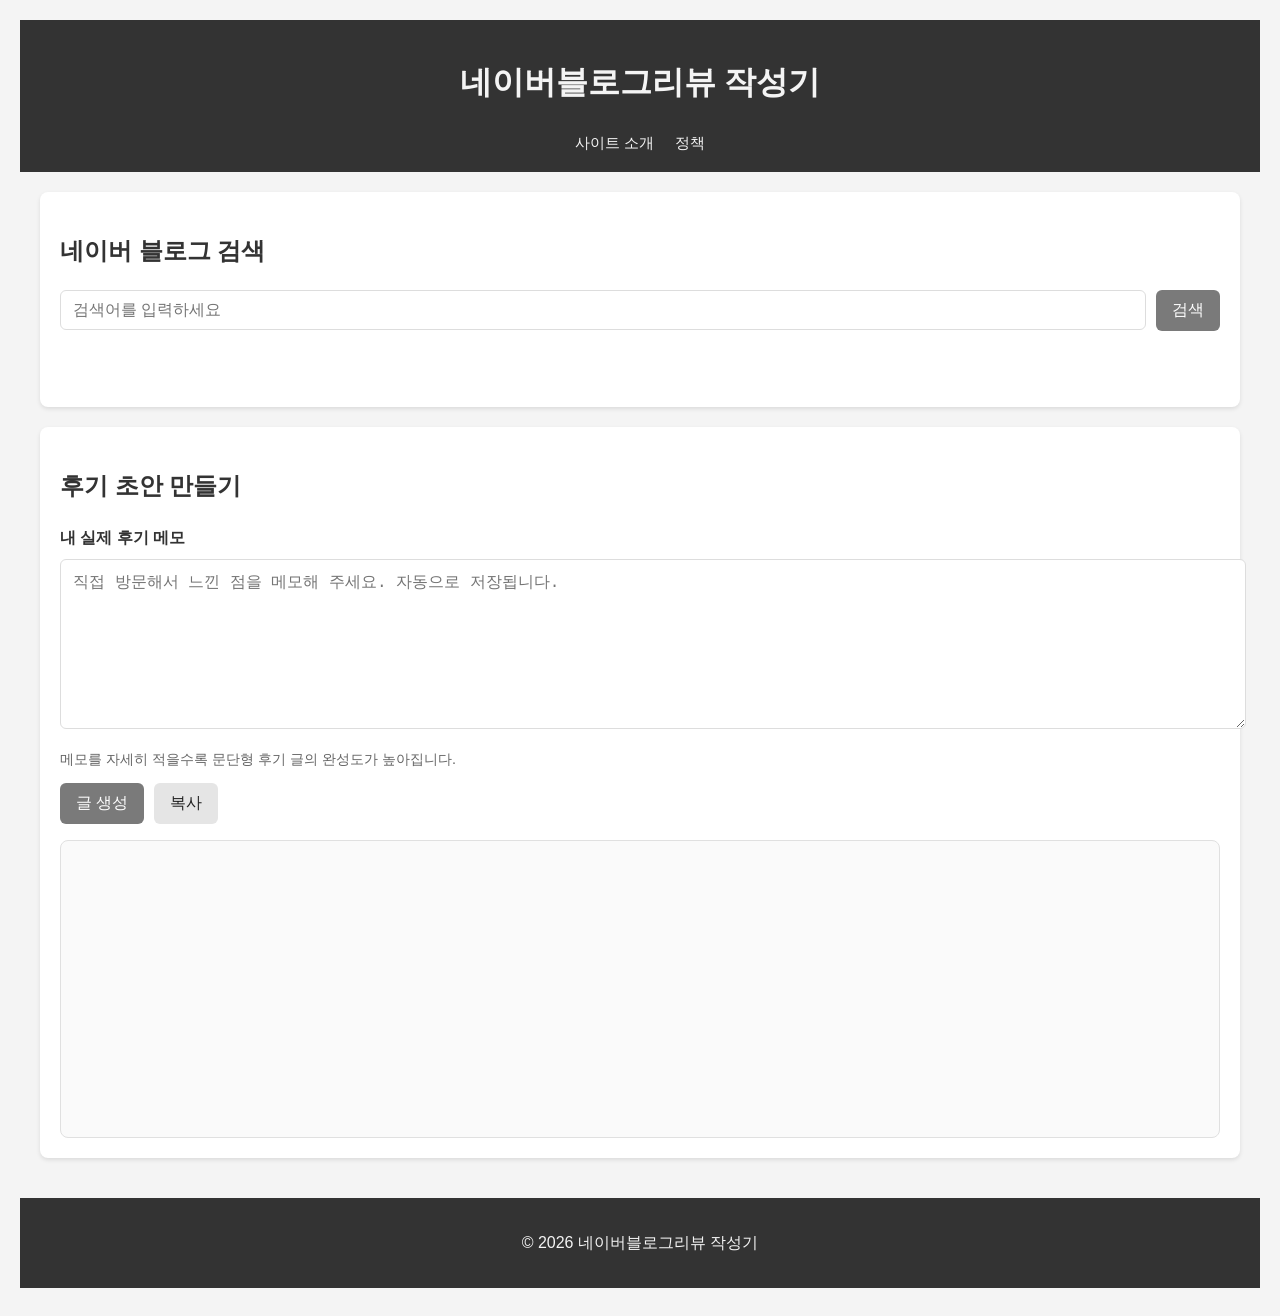
<file: index.html>
<!DOCTYPE html>
<html lang="ko">
<head>
    <meta charset="UTF-8">
    <meta name="viewport" content="width=device-width, initial-scale=1.0">
    <meta name="search-api-base" content="https://naver-search-proxy.ehdgus3278.workers.dev/search">
    <title>네이버블로그리뷰 작성기</title>
    <link rel="stylesheet" href="style.css">
</head>
<body>
    <header>
        <h1>네이버블로그리뷰 작성기</h1>
        <nav>
            <a href="site-info.html">사이트 소개</a>
            <a href="policies.html">정책</a>
        </nav>
    </header>
    <main>
        <section id="search-section">
            <h2>네이버 블로그 검색</h2>
            <div class="search-bar">
                <label class="sr-only" for="search-input">검색어</label>
                <input type="text" id="search-input" placeholder="검색어를 입력하세요" autocomplete="off">
                <button type="button" id="search-button">검색</button>
            </div>
            <p id="search-status" class="status" aria-live="polite"></p>
            <div id="search-results" class="results"></div>
        </section>
        <section id="draft-section">
            <h2>후기 초안 만들기</h2>
            <label for="user-review" class="section-label">내 실제 후기 메모</label>
            <textarea id="user-review" rows="8" placeholder="직접 방문해서 느낀 점을 메모해 주세요. 자동으로 저장됩니다."></textarea>
            <p class="hint">메모를 자세히 적을수록 문단형 후기 글의 완성도가 높아집니다.</p>
            <div class="draft-actions">
                <button type="button" id="generate-button">글 생성</button>
                <button type="button" id="copy-button" class="secondary">복사</button>
            </div>
            <p id="draft-status" class="status" aria-live="polite"></p>
            <div id="draft-output" class="draft-output" aria-live="polite"></div>
        </section>
    </main>
    <footer>
        <p>&copy; 2026 네이버블로그리뷰 작성기</p>
    </footer>
    <script src="main.js"></script>
</body>
</html>
</file>
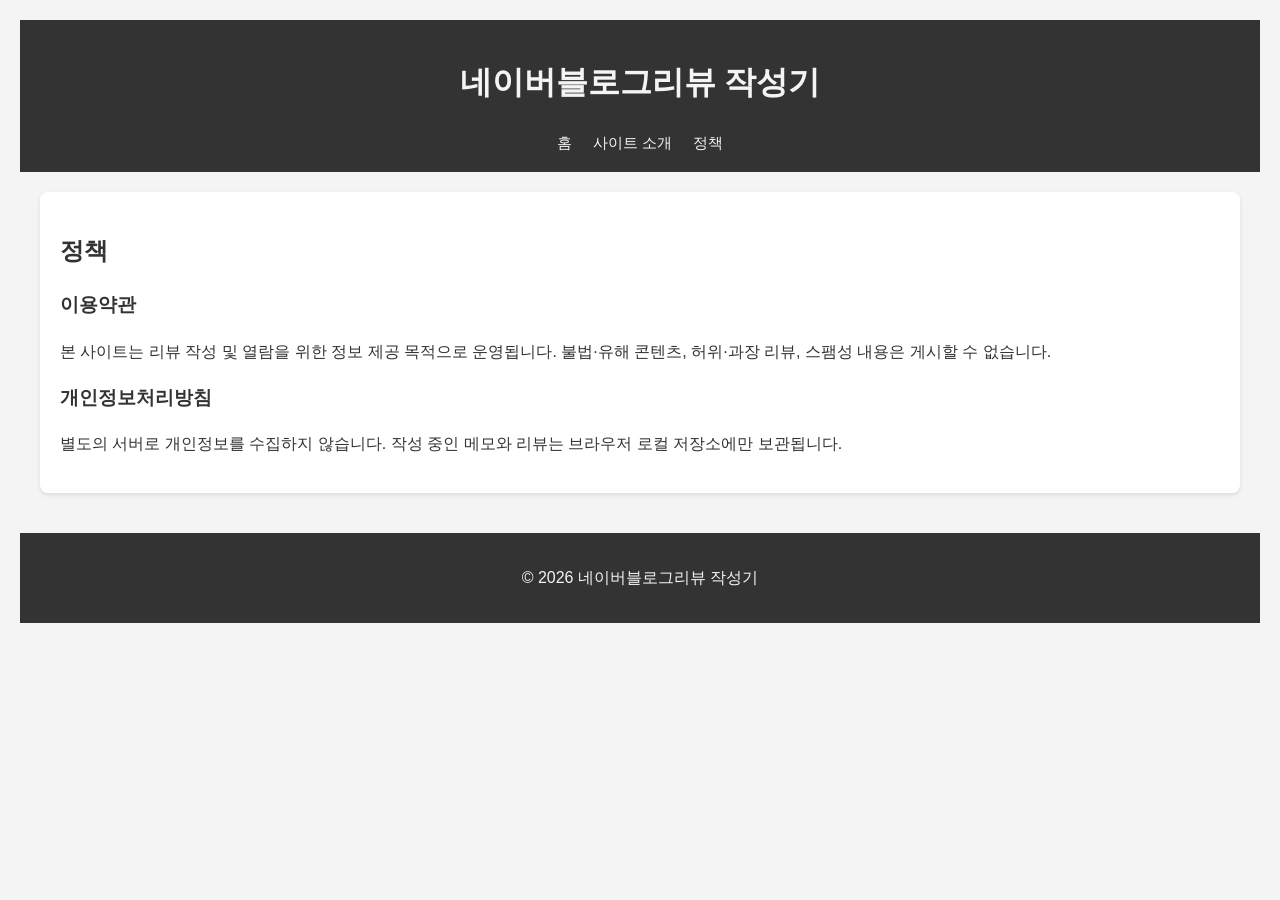
<file: policies.html>
<!DOCTYPE html>
<html lang="ko">
<head>
    <meta charset="UTF-8">
    <meta name="viewport" content="width=device-width, initial-scale=1.0">
    <title>정책 - 네이버블로그리뷰 작성기</title>
    <link rel="stylesheet" href="style.css">
</head>
<body>
    <header>
        <h1>네이버블로그리뷰 작성기</h1>
        <nav>
            <a href="index.html">홈</a>
            <a href="site-info.html">사이트 소개</a>
            <a href="policies.html">정책</a>
        </nav>
    </header>
    <main>
        <section class="info-card">
            <h2>정책</h2>
            <h3>이용약관</h3>
            <p>본 사이트는 리뷰 작성 및 열람을 위한 정보 제공 목적으로 운영됩니다. 불법·유해 콘텐츠, 허위·과장 리뷰, 스팸성 내용은 게시할 수 없습니다.</p>
            <h3>개인정보처리방침</h3>
            <p>별도의 서버로 개인정보를 수집하지 않습니다. 작성 중인 메모와 리뷰는 브라우저 로컬 저장소에만 보관됩니다.</p>
        </section>
    </main>
    <footer>
        <p>&copy; 2026 네이버블로그리뷰 작성기</p>
    </footer>
</body>
</html>
</file>
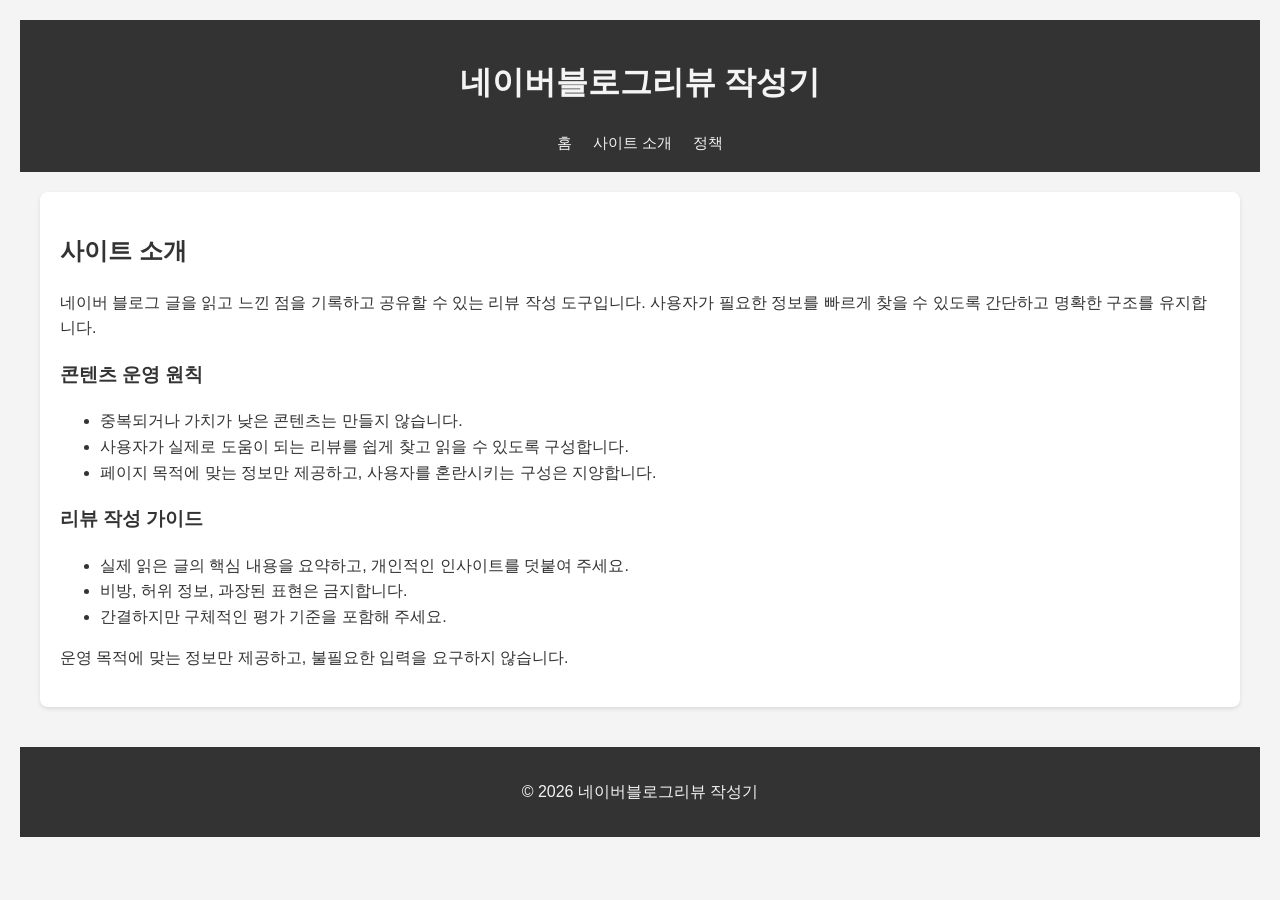
<file: site-info.html>
<!DOCTYPE html>
<html lang="ko">
<head>
    <meta charset="UTF-8">
    <meta name="viewport" content="width=device-width, initial-scale=1.0">
    <title>사이트 소개 - 네이버블로그리뷰 작성기</title>
    <link rel="stylesheet" href="style.css">
</head>
<body>
    <header>
        <h1>네이버블로그리뷰 작성기</h1>
        <nav>
            <a href="index.html">홈</a>
            <a href="site-info.html">사이트 소개</a>
            <a href="policies.html">정책</a>
        </nav>
    </header>
    <main>
        <section class="info-card">
            <h2>사이트 소개</h2>
            <p>네이버 블로그 글을 읽고 느낀 점을 기록하고 공유할 수 있는 리뷰 작성 도구입니다. 사용자가 필요한 정보를 빠르게 찾을 수 있도록 간단하고 명확한 구조를 유지합니다.</p>
            <h3>콘텐츠 운영 원칙</h3>
            <ul>
                <li>중복되거나 가치가 낮은 콘텐츠는 만들지 않습니다.</li>
                <li>사용자가 실제로 도움이 되는 리뷰를 쉽게 찾고 읽을 수 있도록 구성합니다.</li>
                <li>페이지 목적에 맞는 정보만 제공하고, 사용자를 혼란시키는 구성은 지양합니다.</li>
            </ul>
            <h3>리뷰 작성 가이드</h3>
            <ul>
                <li>실제 읽은 글의 핵심 내용을 요약하고, 개인적인 인사이트를 덧붙여 주세요.</li>
                <li>비방, 허위 정보, 과장된 표현은 금지합니다.</li>
                <li>간결하지만 구체적인 평가 기준을 포함해 주세요.</li>
            </ul>
            <p>운영 목적에 맞는 정보만 제공하고, 불필요한 입력을 요구하지 않습니다.</p>
        </section>
    </main>
    <footer>
        <p>&copy; 2026 네이버블로그리뷰 작성기</p>
    </footer>
</body>
</html>
</file>
<file: style.css>
:root {
    --primary-color: #333;
    --secondary-color: #f4f4f4;
    --accent-color: #7a7a7a;
    --font-family: sans-serif;
}

body {
    font-family: var(--font-family);
    background-color: var(--secondary-color);
    color: var(--primary-color);
    line-height: 1.6;
    margin: 0;
    padding: 20px;
    text-align: center;
}

header, footer {
    background-color: var(--primary-color);
    color: var(--secondary-color);
    padding: 1rem 0;
    text-align: center;
}

header nav {
    margin-top: 10px;
}

header nav a {
    color: var(--secondary-color);
    text-decoration: none;
    margin: 0 8px;
    font-size: 0.95rem;
}

header nav a:hover {
    text-decoration: underline;
}

main {
    padding: 20px;
}

#search-section {
    background: #fff;
    padding: 20px;
    margin-bottom: 20px;
    border-radius: 8px;
    box-shadow: 0 2px 4px rgba(0,0,0,0.1);
    text-align: left;
}

#draft-section {
    background: #fff;
    padding: 20px;
    margin-bottom: 20px;
    border-radius: 8px;
    box-shadow: 0 2px 4px rgba(0,0,0,0.1);
    text-align: left;
}

.info-card {
    background: #fff;
    padding: 20px;
    margin-bottom: 20px;
    border-radius: 8px;
    box-shadow: 0 2px 4px rgba(0,0,0,0.1);
    text-align: left;
}

.section-label {
    display: block;
    margin-bottom: 8px;
    font-weight: 600;
}

#user-review {
    width: 100%;
    padding: 12px;
    border-radius: 6px;
    border: 1px solid #ddd;
    margin-bottom: 12px;
    resize: vertical;
    font-size: 1rem;
}

.draft-actions {
    display: flex;
    gap: 10px;
    flex-wrap: wrap;
    margin-bottom: 10px;
}

.draft-actions button {
    background-color: var(--accent-color);
    color: white;
    padding: 10px 16px;
    border: none;
    border-radius: 6px;
    cursor: pointer;
    transition: background-color 0.3s ease;
    font-size: 1rem;
}

.draft-actions .secondary {
    background-color: #e5e5e5;
    color: #222;
}

.draft-actions button:hover {
    background-color: #5a5a5a;
}

.draft-actions .secondary:hover {
    background-color: #d5d5d5;
}

.draft-output {
    white-space: pre-wrap;
    background: #fafafa;
    border: 1px solid #e0e0e0;
    border-radius: 8px;
    padding: 18px;
    min-height: 260px;
    font-size: 1rem;
    line-height: 1.8;
    word-break: keep-all;
}

.search-bar {
    display: flex;
    gap: 10px;
    flex-wrap: wrap;
    align-items: center;
    margin-bottom: 12px;
}

.search-bar input {
    flex: 1 1 240px;
    padding: 10px 12px;
    border-radius: 6px;
    border: 1px solid #ddd;
    font-size: 1rem;
}

.search-bar button {
    background-color: var(--accent-color);
    color: white;
    padding: 10px 16px;
    border: none;
    border-radius: 6px;
    cursor: pointer;
    transition: background-color 0.3s ease;
    font-size: 1rem;
}

.search-bar button:disabled {
    opacity: 0.7;
    cursor: not-allowed;
}

.search-bar button:hover {
    background-color: #5a5a5a;
}

.status {
    margin: 0 0 16px;
    font-size: 0.95rem;
    color: #444;
}

.status.error {
    color: #b30000;
}

.results {
    min-height: 40px;
}

.result-list {
    list-style: none;
    padding: 0;
    margin: 0;
    display: grid;
    gap: 12px;
}

.result-item {
    border: 1px solid #e0e0e0;
    border-radius: 8px;
    padding: 14px;
    background: #fafafa;
}

.result-title {
    font-weight: 700;
    color: #1a1a1a;
    text-decoration: none;
    display: inline-block;
    margin-bottom: 6px;
}

.result-title:hover {
    text-decoration: underline;
}

.result-meta {
    display: flex;
    gap: 12px;
    font-size: 0.9rem;
    color: #666;
    margin-bottom: 8px;
    flex-wrap: wrap;
}

.result-desc {
    margin: 0;
    color: #333;
}

.empty {
    margin: 0;
    color: #666;
}

.sr-only {
    position: absolute;
    width: 1px;
    height: 1px;
    padding: 0;
    margin: -1px;
    overflow: hidden;
    clip: rect(0, 0, 0, 0);
    border: 0;
}

.hint {
    margin: 0 0 12px;
    font-size: 0.9rem;
    color: #666;
}

@media (max-width: 640px) {
    body {
        padding: 12px;
    }

    header nav a {
        display: inline-block;
        margin: 6px 6px;
    }

    .search-bar {
        flex-direction: column;
        align-items: stretch;
    }

    .draft-actions {
        flex-direction: column;
        align-items: stretch;
    }
}
</file>
